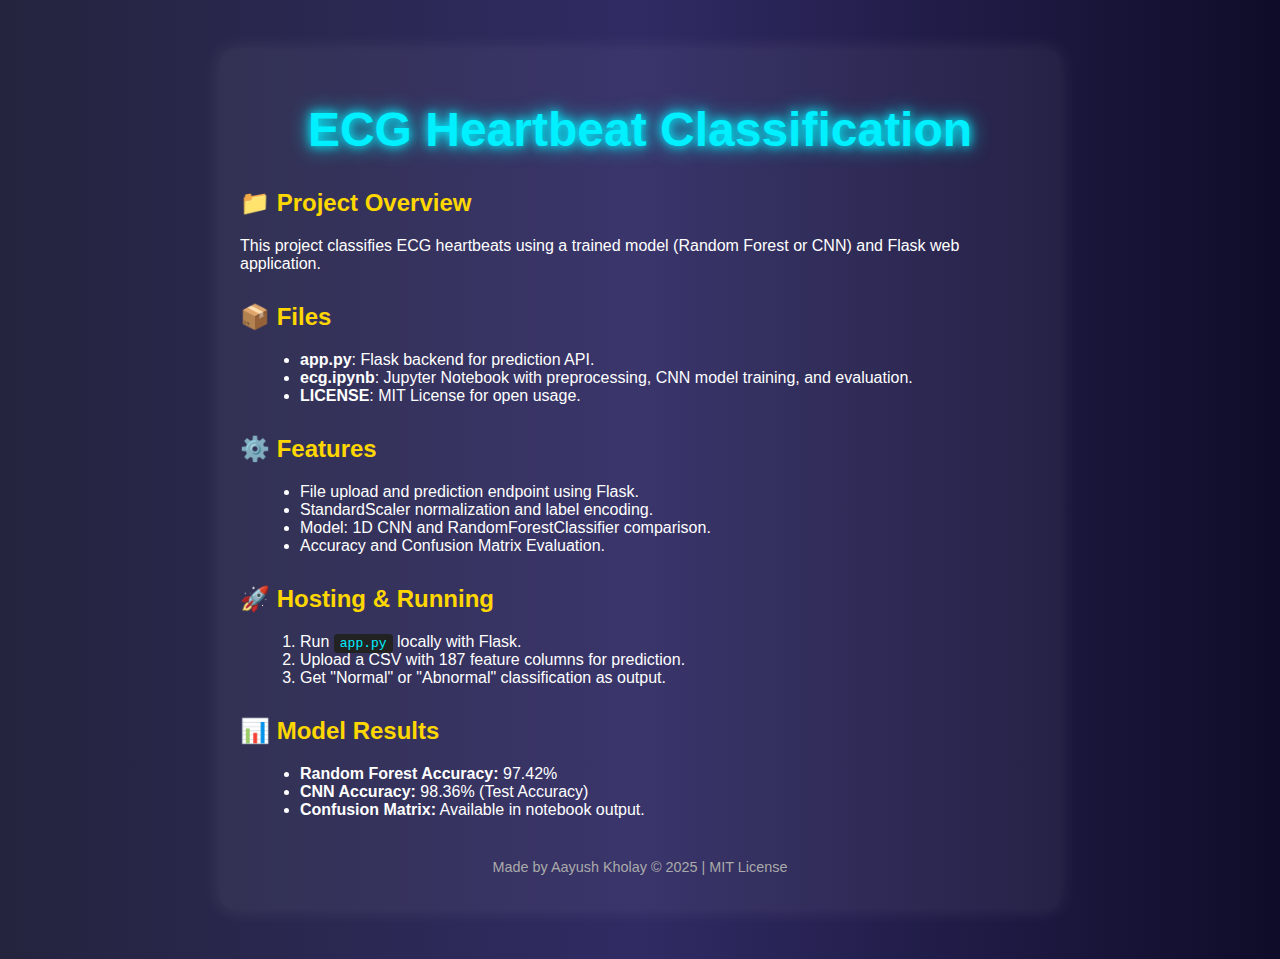
<file: docs/index.html>
<!DOCTYPE html>
<html lang="en">
<head>
  <meta charset="UTF-8" />
  <meta name="viewport" content="width=device-width, initial-scale=1.0"/>
  <title>ECG Heartbeat Classification</title>
  <link rel="stylesheet" href="style.css"/>
</head>
<body>
  <div class="container fade-in">
    <h1 class="glow">ECG Heartbeat Classification</h1>

    <section>
      <h2>📁 Project Overview</h2>
      <p>This project classifies ECG heartbeats using a trained model (Random Forest or CNN) and Flask web application.</p>
    </section>

    <section>
      <h2>📦 Files</h2>
      <ul>
        <li><strong>app.py</strong>: Flask backend for prediction API.</li>
        <li><strong>ecg.ipynb</strong>: Jupyter Notebook with preprocessing, CNN model training, and evaluation.</li>
        <li><strong>LICENSE</strong>: MIT License for open usage.</li>
      </ul>
    </section>

    <section>
      <h2>⚙️ Features</h2>
      <ul>
        <li>File upload and prediction endpoint using Flask.</li>
        <li>StandardScaler normalization and label encoding.</li>
        <li>Model: 1D CNN and RandomForestClassifier comparison.</li>
        <li>Accuracy and Confusion Matrix Evaluation.</li>
      </ul>
    </section>

    <section>
      <h2>🚀 Hosting & Running</h2>
      <ol>
        <li>Run <code>app.py</code> locally with Flask.</li>
        <li>Upload a CSV with 187 feature columns for prediction.</li>
        <li>Get "Normal" or "Abnormal" classification as output.</li>
      </ol>
    </section>

    <section>
      <h2>📊 Model Results</h2>
      <ul>
        <li><strong>Random Forest Accuracy:</strong> 97.42%</li>
        <li><strong>CNN Accuracy:</strong> 98.36% (Test Accuracy)</li>
        <li><strong>Confusion Matrix:</strong> Available in notebook output.</li>
      </ul>
    </section>

    <footer>
      <p>Made by Aayush Kholay © 2025 | MIT License</p>
    </footer>
  </div>
</body>
</html>
</file>
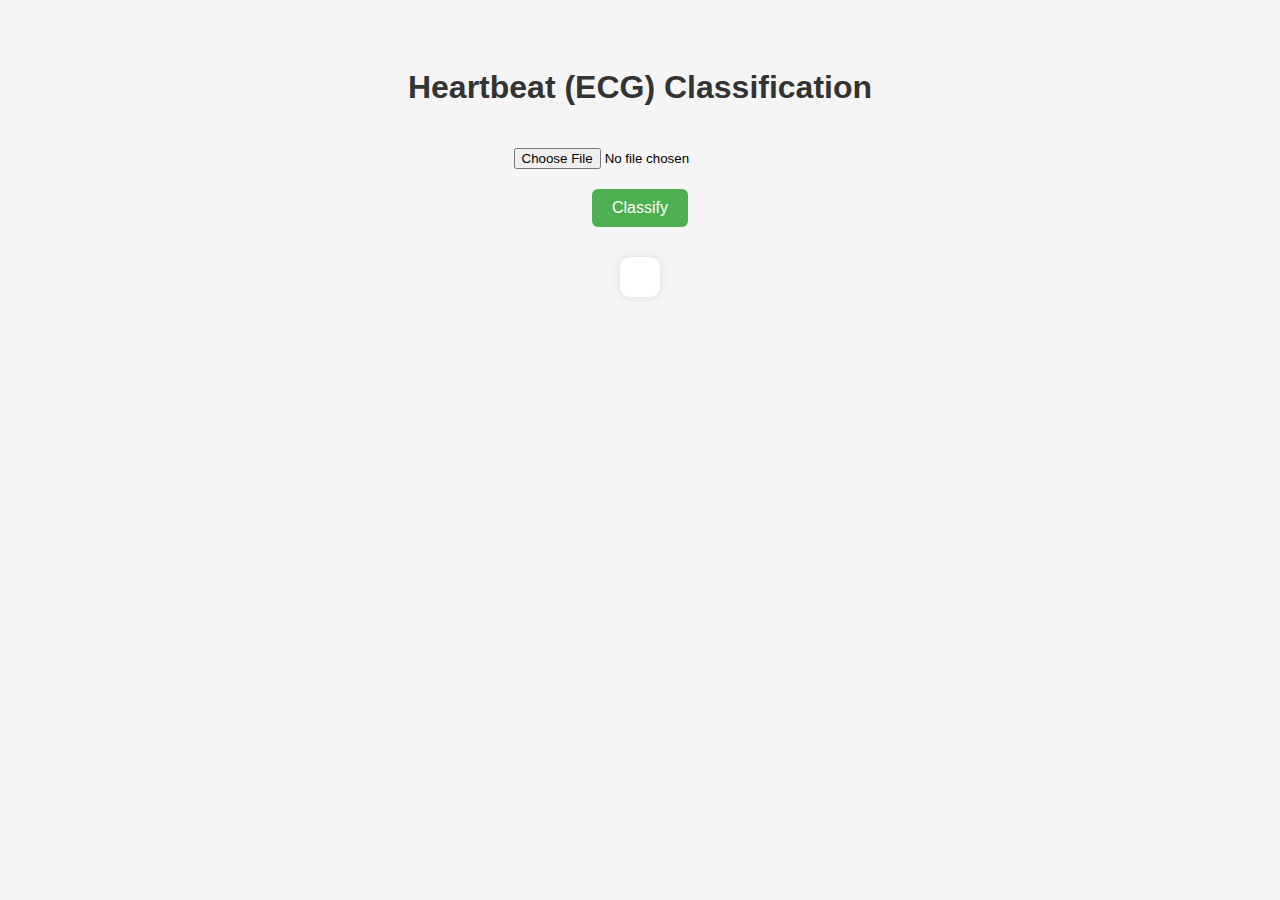
<file: templates/index.html>
<!DOCTYPE html>
<html>
<head>
    <title>ECG Classification</title>
    <style>
        body {
            font-family: Arial, sans-serif;
            text-align: center;
            padding: 40px;
            background-color: #f5f5f5;
        }
        h1 {
            color: #333;
        }
        form {
            margin-top: 20px;
        }
        input[type="file"] {
            padding: 10px;
            margin: 10px 0;
        }
        button {
            padding: 10px 20px;
            font-size: 16px;
            background-color: #4CAF50;
            color: white;
            border: none;
            border-radius: 6px;
            cursor: pointer;
        }
        button:hover {
            background-color: #45a049;
        }
        #result {
            margin-top: 30px;
            font-size: 18px;
            color: #333;
            background-color: #fff;
            padding: 20px;
            border-radius: 10px;
            display: inline-block;
            box-shadow: 0 0 10px rgba(0,0,0,0.1);
        }
    </style>
</head>
<body>
    <h1>Heartbeat (ECG) Classification</h1>
    <form id="uploadForm" enctype="multipart/form-data">
        <input type="file" name="file" id="file" accept=".csv" required><br>
        <button type="submit">Classify</button>
    </form>

    <div id="result"></div>

    <script>
        document.getElementById('uploadForm').addEventListener('submit', function(event) {
            event.preventDefault();

            const formData = new FormData();
            const fileInput = document.getElementById('file');
            formData.append('file', fileInput.files[0]);

            fetch('/predict', {
                method: 'POST',
                body: formData
            })
            .then(response => response.json())
            .then(data => {
                if (data.prediction) {
                    document.getElementById("result").innerHTML = `
                        <strong>Prediction:</strong> ${data.prediction}<br>
                        <strong>Normal:</strong> ${data.normal_count}<br>
                        <strong>Abnormal:</strong> ${data.abnormal_count}<br>
                        <strong>Total Samples:</strong> ${data.total}<br>
                        <strong>Abnormal percentage:</strong> ${data.abnormal_pct}
                    `;
                } else {
                    document.getElementById("result").textContent = "Error: " + data.error;
                }
            })
            .catch(error => {
                document.getElementById("result").textContent = "Error: " + error;
            });
        });
    </script>
</body>
</html>
</file>
<file: docs/style.css>
body {
  margin: 0;
  font-family: 'Segoe UI', Tahoma, Geneva, Verdana, sans-serif;
  background: #0f0c29;
  background: linear-gradient(to right, #24243e, #302b63, #0f0c29);
  color: #ffffff;
  animation: bgAnim 20s infinite alternate;
}

.container {
  max-width: 800px;
  margin: 50px auto;
  padding: 20px;
  background: rgba(255, 255, 255, 0.05);
  border-radius: 12px;
  box-shadow: 0 0 20px rgba(255, 255, 255, 0.1);
}

h1 {
  text-align: center;
  font-size: 3rem;
}

.glow {
  color: #00f0ff;
  text-shadow: 0 0 10px #00f0ff, 0 0 20px #00f0ff;
}

h2 {
  color: #ffd700;
  margin-top: 30px;
}

ul, ol {
  margin-left: 20px;
}

code {
  background: #222;
  padding: 2px 6px;
  border-radius: 4px;
  color: #00f0ff;
}

footer {
  text-align: center;
  margin-top: 40px;
  font-size: 0.9rem;
  color: #aaa;
}

/* Animations */
.fade-in {
  animation: fadeIn 2s ease-in;
}

@keyframes fadeIn {
  from { opacity: 0; transform: translateY(30px); }
  to { opacity: 1; transform: translateY(0); }
}

@keyframes bgAnim {
  0% { background-position: 0% 50%; }
  100% { background-position: 100% 50%; }
}
</file>
